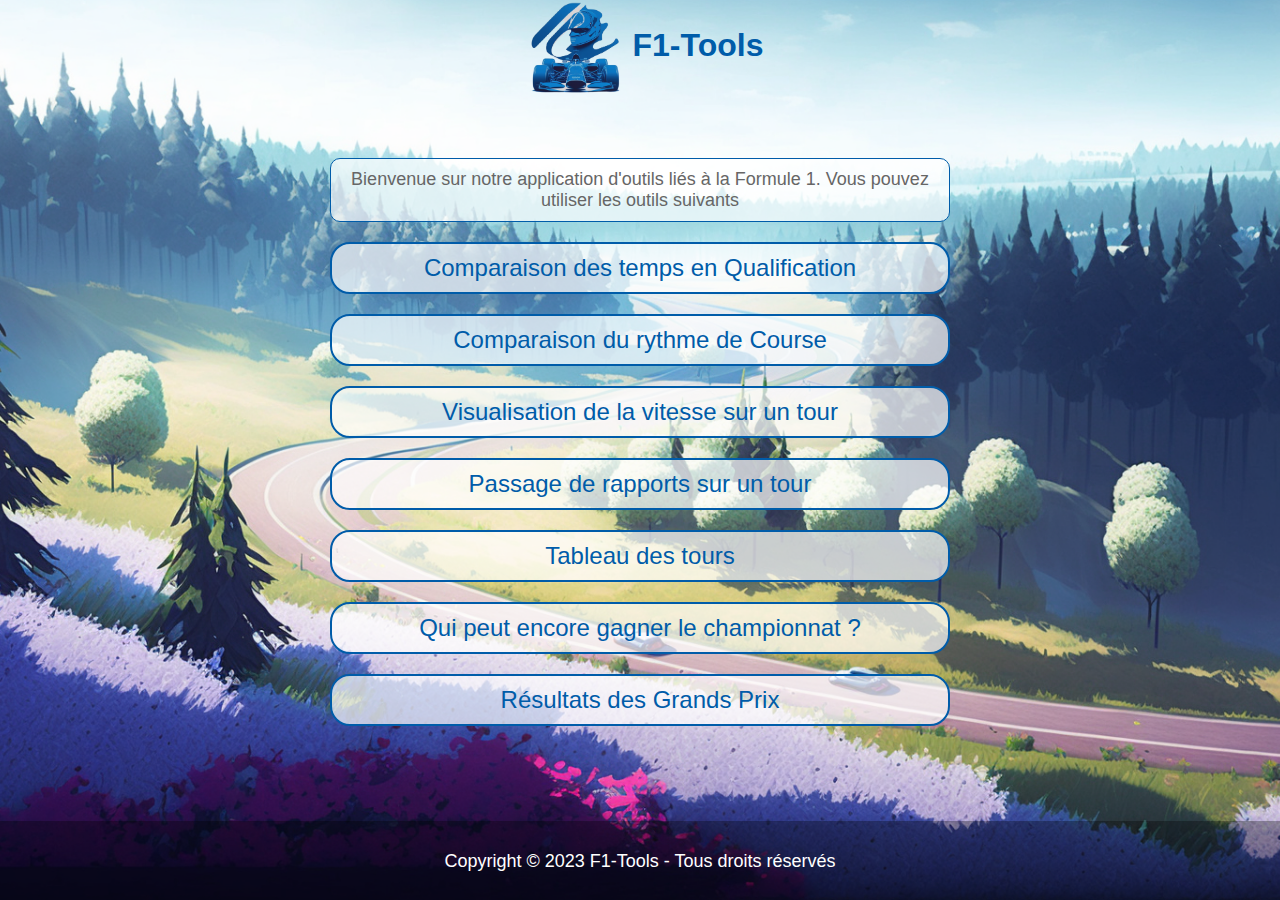
<file: index.html>
<!DOCTYPE html>
<html>
  <head>
    <meta charset="UTF-8">
    <link rel="shortcut icon" type="image/x-icon" href="icons/favicon.ico">
    <title>F1-Tools - Menu</title>
    <link rel="stylesheet" href="styles/main.css">
    <link rel="stylesheet" href="styles/menu.css">
    <meta name="title" content="F1Tools - Analyse de données de Formule 1">
    <meta name="description" content="F1Tools est une application de visualisation de données de Formule 1. Obtenez des graphiques, des résultats, des tableaux des tours et des comparaisons de rythme de course pour toutes les sessions de la saison de F1.">
    <meta name="keywords" content="Formule 1, F1, visualisation de données, télémetrie, résultats, tableaux des tours, rythme de course, graphiques, f1tools">
    <meta name="robots" content="index, follow">
    <meta name="language" content="fr">

  </head>
  <body>
    <div class="wrapper">
    <h1><a href="index.html"><img alt="logo" src="icons/logo.png" class="icon">F1-Tools</a></h1>
    <div id="menu">
      <p id="menu-title">Bienvenue sur notre application d'outils liés à la Formule 1. Vous pouvez utiliser les outils suivants</p>
      
        <a href="compare_quali.html">Comparaison des temps en Qualification</a>
        <a href="compare_race.html">Comparaison du rythme de Course</a>
        <a href="track_speed.html">Visualisation de la vitesse sur un tour</a>
        <a href="track_gear.html">Passage de rapports sur un tour</a>
        <a href="laps.html">Tableau des tours</a>
        <a href="who_can_win_wdc.html">Qui peut encore gagner le championnat ?</a>
        <a href="race_result.html">Résultats des Grands Prix</a>
      </div>
    
      <footer>
        <p>Copyright © 2023 F1-Tools - Tous droits réservés</p>
      </footer>
    </div>
  </body>
 

  </html>
</file>
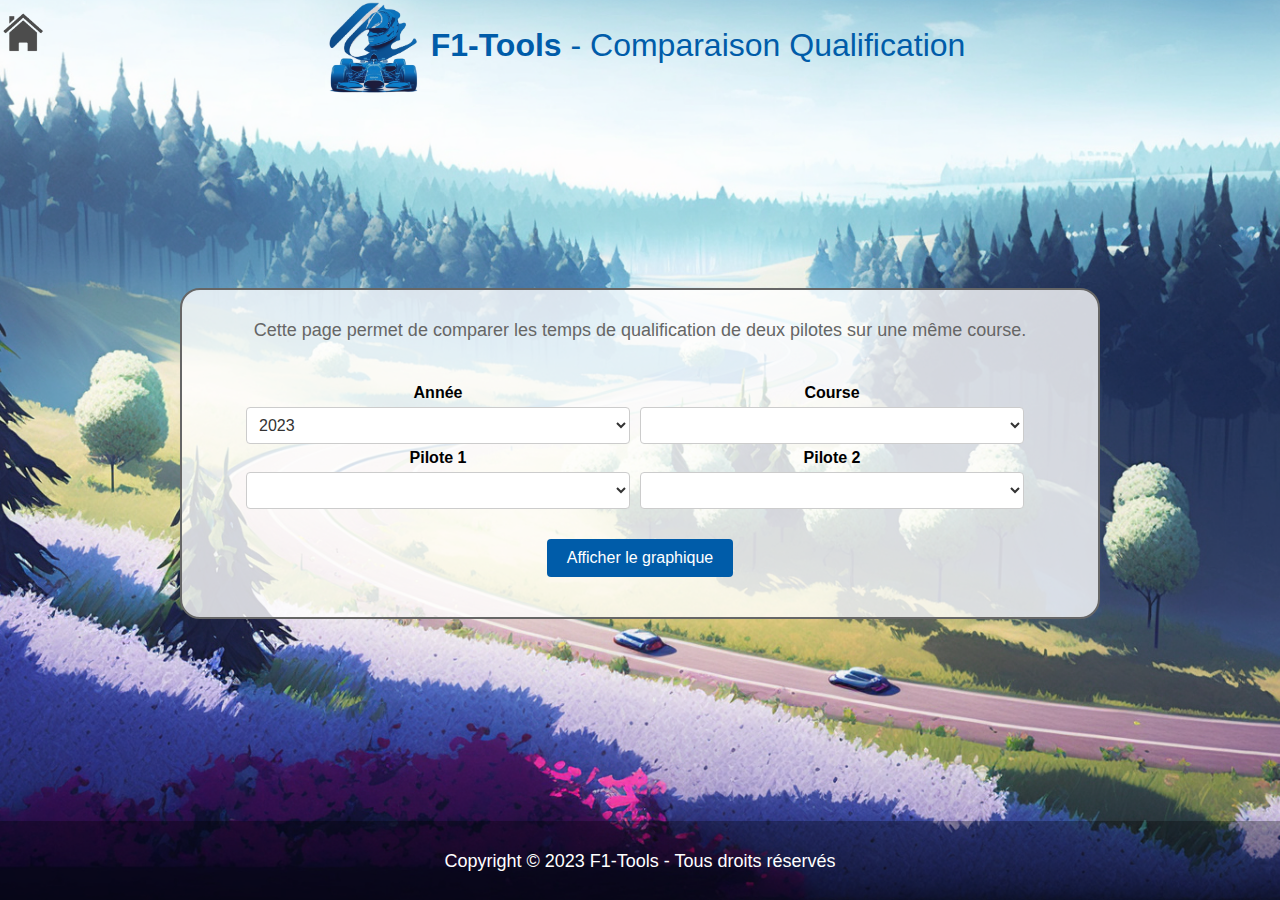
<file: compare_quali.html>
<!DOCTYPE html>
<html>
<head>
	<meta charset="UTF-8">
	<title>F1-Tools - Comparaison Qualification</title>
	<link rel="shortcut icon" type="image/x-icon" href="icons/favicon.ico">
    <link rel="stylesheet" href="styles/main.css">
	<link rel="stylesheet" href="styles/form.css">
	<link rel="stylesheet" href="styles/plot.css">
	<link rel="stylesheet" href="styles/popups.css">
	<meta name="title" content="F1Tools - Comparaison Qualification">
    <meta name="description" content="Cette page permet de comparer les temps de qualification de deux pilotes sur une même course.">
    <meta name="keywords" content="Formule 1, F1, visualisation de données, télémetrie, résultats, tableaux des tours, rythme de course, graphiques, f1tools">
    <meta name="robots" content="index, follow">
    <meta name="language" content="fr">
</head>
<body>
	<div class="wrapper">
		<div class="error w3-panel w3-pale-red  ">
			<h3>Erreur</h3>
			<p class="error-text"></p>
		<span onclick="this.parentElement.style.display='none'"
			class="w3-button w3-display-topright close-btn">&times;</span>
		</div>	  	  
		<div id="loader">
			<img src="icons/loader.gif" alt="Loading...">
		</div>
		<a id="home-btn" href="index.html">
			<img src="icons/home.png" alt="Home">
		</a>
		<h1><a href="index.html"><img alt="logo" src="icons/logo.png" class="icon">F1-Tools</a> - Comparaison Qualification</h1>
		<div class="main-content">
			<div class="info">
				<p class="info-text">Cette page permet de comparer les temps de qualification de deux pilotes sur une même course.</p>
			</div>
			<div class="form">
				<div class="select-group">
					<label for="year-select">Année</label>
					<select class="select" id="year-select"></select>
				</div>
				<div class="select-group">
					<label for="race-select">Course</label>
					<select class="select" id="race-select"></select>
				</div>
				<div class="select-group">
					<label for="driver1-select">Pilote 1</label>
					<select class="select" id="driver1-select"></select>
				</div>
				<div class="select-group">
					<label for="driver2-select">Pilote 2</label>
					<select class="select" id="driver2-select"></select>
				</div>
			</div>
			<button class="button" id="plot-btn">Afficher le graphique</button>
			
			<div class="plot-handler" id="plot-container"></div>
		</div>

		<footer>
			<p>Copyright © 2023 F1-Tools - Tous droits réservés</p>
		</footer>
		<script src="compare_quali.js"></script>
	</div>
</body>
</html>
</file>
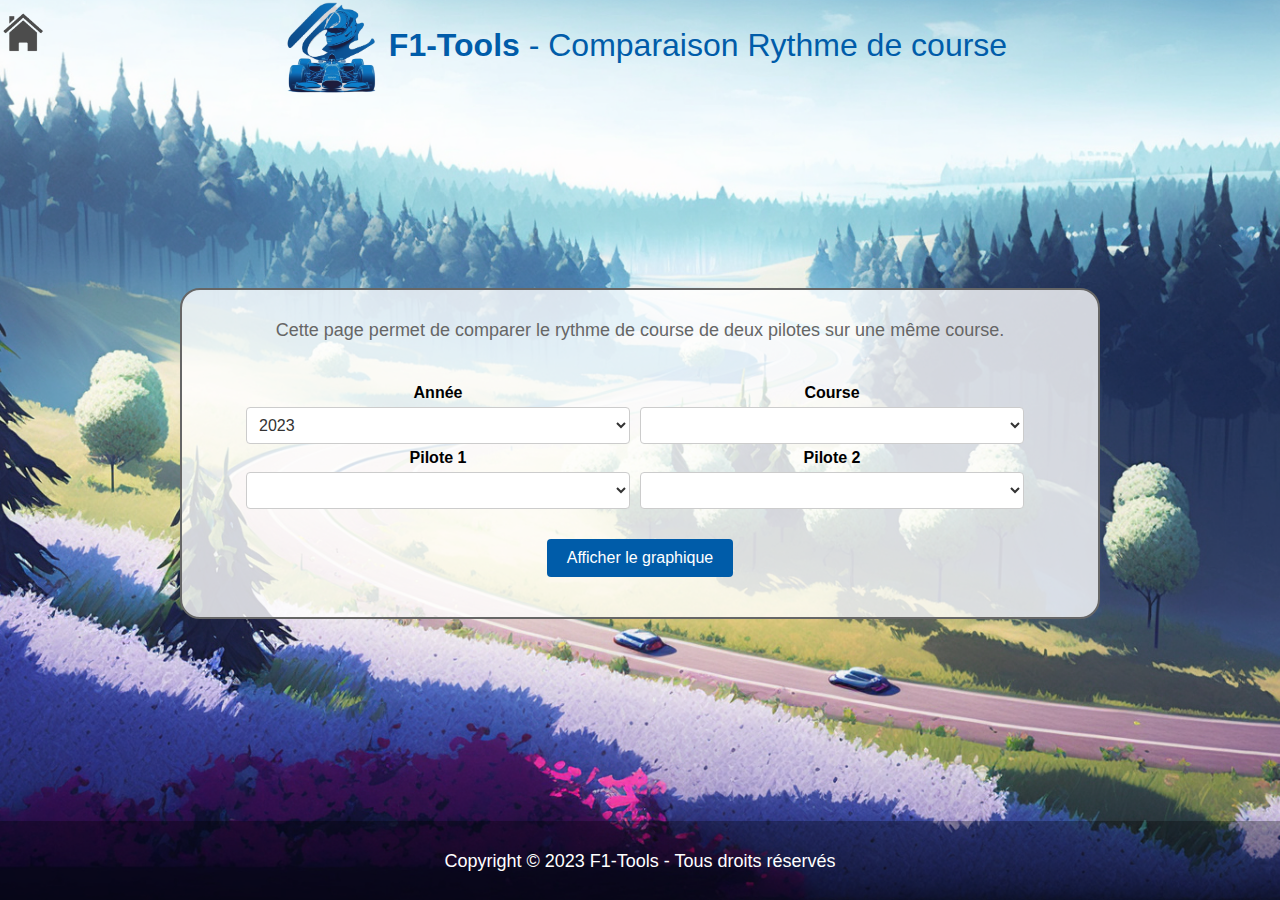
<file: compare_race.html>
<!DOCTYPE html>
<html>
<head>
	<meta charset="UTF-8">
	<title>F1-Tools - Comparaison Rythme de course</title>
	<link rel="shortcut icon" type="image/x-icon" href="icons/favicon.ico">
    <link rel="stylesheet" href="styles/main.css">
	<link rel="stylesheet" href="styles/form.css">
	<link rel="stylesheet" href="styles/plot.css">
	<link rel="stylesheet" href="styles/popups.css">
	<meta name="title" content="F1Tools - Comparaison Rythme de course">
    <meta name="description" content="Cette page permet de comparer le rythme de course de deux pilotes sur une même course.">
    <meta name="keywords" content="Formule 1, F1, visualisation de données, télémetrie, résultats, tableaux des tours, rythme de course, graphiques, f1tools">
    <meta name="robots" content="index, follow">
    <meta name="language" content="fr">
</head>
<body>
	<div class="wrapper">
		<div class="error w3-panel w3-pale-red  ">
			<h3>Erreur</h3>
			<p class="error-text"></p>
		<span onclick="this.parentElement.style.display='none'"
			class="w3-button w3-display-topright close-btn">&times;</span>
		</div>	  
		<div id="loader">
			<img src="icons/loader.gif" alt="Loading...">
		</div>
		<a id="home-btn" href="index.html">
			<img src="icons/home.png" alt="Home">
		</a>
		<h1><a href="index.html"><img alt="logo" src="icons/logo.png" class="icon">F1-Tools</a>  - Comparaison Rythme de course</h1>
		<div class="main-content">
			<div class="info">
				<p class="info-text">Cette page permet de comparer le rythme de course de deux pilotes sur une même course.</p>
			</div>
			<div class="form">
				<div class="select-group">
					<label for="year-select">Année</label>
					<select class="select" id="year-select"></select>
				</div>
				<div class="select-group">
					<label for="race-select">Course</label>
					<select class="select" id="race-select"></select>
				</div>
				<div class="select-group">
					<label for="driver1-select">Pilote 1</label>
					<select class="select" id="driver1-select"></select>
				</div>
				<div class="select-group">
					<label for="driver2-select">Pilote 2</label>
					<select class="select" id="driver2-select"></select>
				</div>
			</div>
			<button class="button" id="plot-btn">Afficher le graphique</button>
			
			<div class="plot-handler" id="plot-container"></div>
		</div>
		<footer>
			<p>Copyright © 2023 F1-Tools - Tous droits réservés</p>
		</footer>
	</div>
	<script src="compare_race.js"></script>
</body>
</html>
</file>
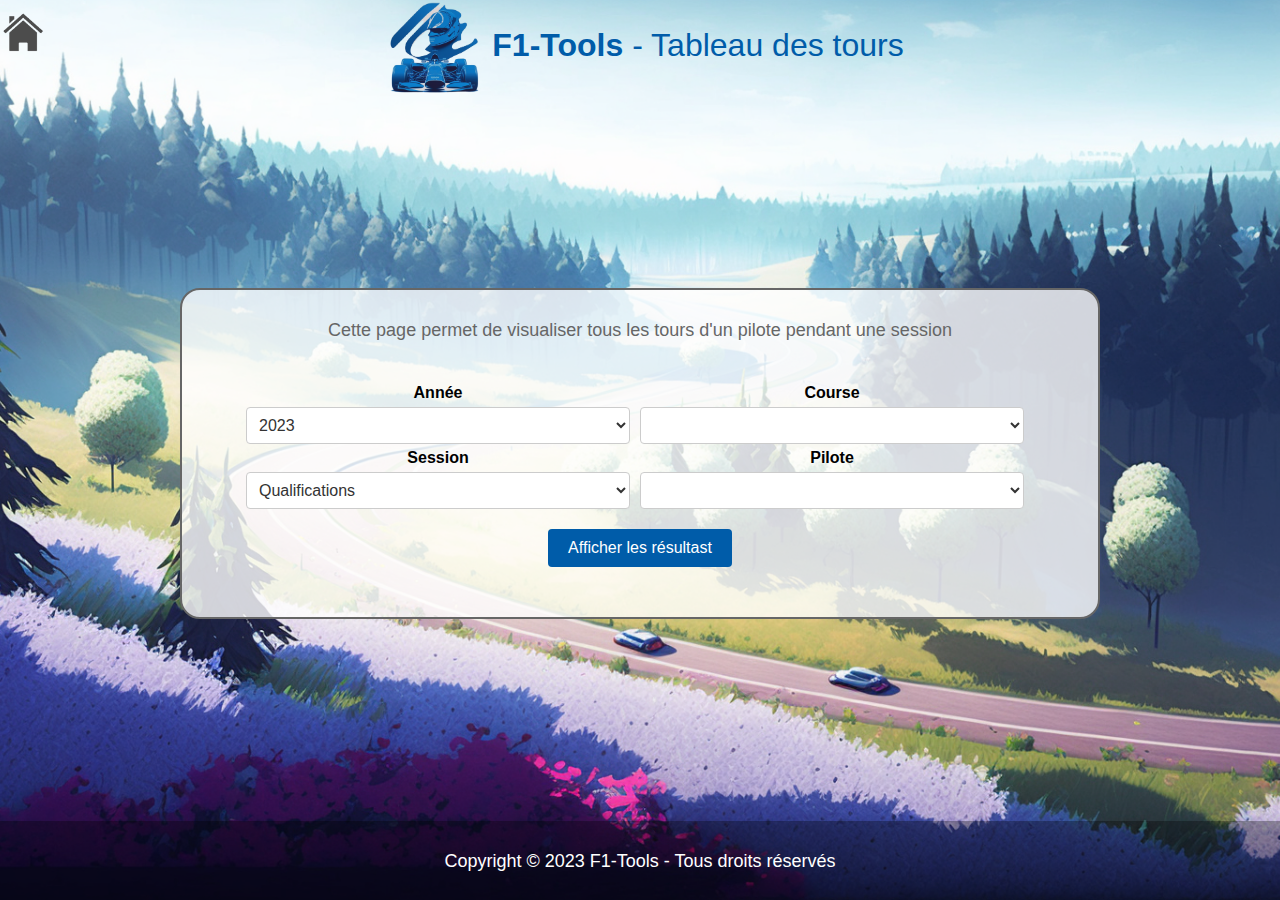
<file: laps.html>
<!DOCTYPE html>
<html>
<head>
	<meta charset="UTF-8">
	<title>F1-Tools - Tableau des tours</title>
	<link rel="shortcut icon" type="image/x-icon" href="icons/favicon.ico">
    <link rel="stylesheet" href="styles/main.css">
	<link rel="stylesheet" href="styles/table.css">
	<link rel="stylesheet" href="styles/form.css">
	<link rel="stylesheet" href="styles/popups.css">
	<meta name="title" content="F1Tools - Tableau des tours">
    <meta name="description" content="Cette page permet de visualiser tous les tours d'un pilote pendant une session">
    <meta name="keywords" content="Formule 1, F1, visualisation de données, télémetrie, résultats, tableaux des tours, rythme de course, graphiques, f1tools">
    <meta name="robots" content="index, follow">
    <meta name="language" content="fr">
</head>
<body>
	<div class="wrapper">
		<div class="error">
				<h3>Erreur</h3>
				<p class="error-text"></p>
			<span onclick="this.parentElement.style.display='none'"
				class="close-btn">&times;</span>
		</div>	  
		<div id="loader">
			<img src="icons/loader.gif" alt="Loading...">
		</div>
		<a id="home-btn" href="index.html">
			<img src="icons/home.png" alt="Home">
		</a>
		<h1><a href="index.html"><img alt="logo" src="icons/logo.png" class="icon">F1-Tools</a> - Tableau des tours</h1>
		<div class="main-content">
			<div class="info">
				<p class="info-text">Cette page permet de visualiser tous les tours d'un pilote pendant une session</p>
			</div>
			<div class="form">
				<div class="select-group">
					<label for="year-select">Année</label>
					<select class="select" id="year-select"></select>
				</div>
				<div class="select-group">
					<label for="race-select">Course</label>
					<select class="select" id="race-select"></select>
				</div>
				<div class="select-group">
					<label for="race-select">Session</label>
					<select class="select" id="session-select"></select>
				</div>
				<div class="select-group">
					<label for="race-select">Pilote</label>
					<select class="select" id="driver-select"></select>
				</div>
			</div>
			<button class="button" id="plot-btn">Afficher les résultast</button>
			<div class="table_handler">
				<table class="table" id="table-content">
				</table>
			</div>
		</div>
		<footer>
			<p>Copyright © 2023 F1-Tools - Tous droits réservés</p>
		</footer>
	</div>
	<script src="laps.js"></script>
</body>
</html>
</file>
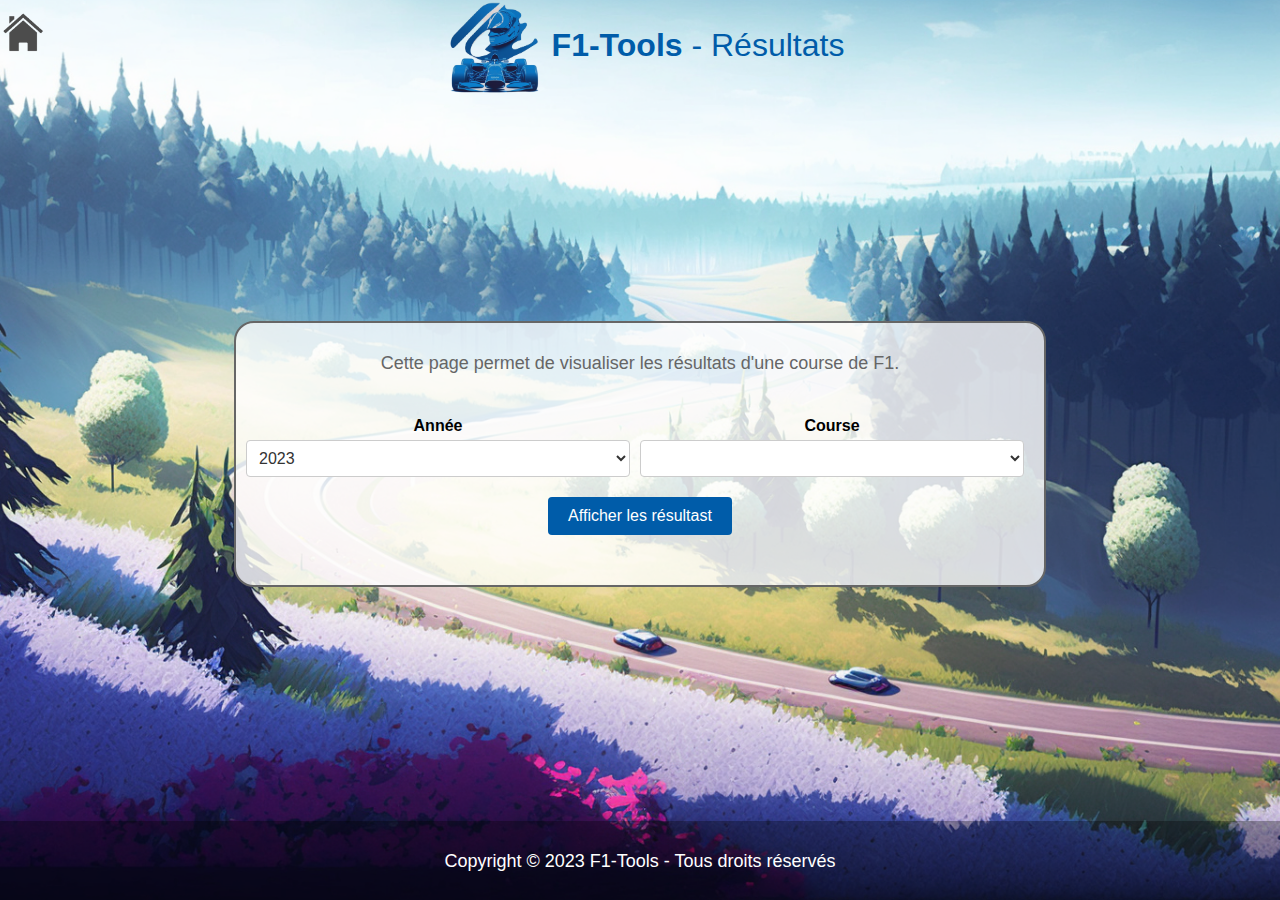
<file: race_result.html>
<!DOCTYPE html>
<html>
<head>
	<meta charset="UTF-8">
	<title>F1-Tools - Résultat d'une course</title>
	<link rel="shortcut icon" type="image/x-icon" href="icons/favicon.ico">
    <link rel="stylesheet" href="styles/main.css">
	<link rel="stylesheet" href="styles/form.css">
	<link rel="stylesheet" href="styles/table.css">
	<link rel="stylesheet" href="styles/popups.css">
	<meta name="title" content="F1Tools - Résultat d'une course">
    <meta name="description" content="Cette page permet de visualiser les résultats d'une course de F1.">
    <meta name="keywords" content="Formule 1, F1, visualisation de données, télémetrie, résultats, tableaux des tours, rythme de course, graphiques, f1tools">
    <meta name="robots" content="index, follow">
    <meta name="language" content="fr">
</head>
<body>
	<div class="wrapper">
		<div class="error w3-panel w3-pale-red  ">
				<h3>Erreur</h3>
				<p class="error-text"></p>
			<span onclick="this.parentElement.style.display='none'"
				class="w3-button w3-display-topright close-btn">&times;</span>
		</div>	  
		<div id="loader">
			<img src="icons/loader.gif" alt="Loading...">
		</div>
		<a id="home-btn" href="index.html">
			<img src="icons/home.png" alt="Home">
		</a>
		<h1><a href="index.html"><img alt="logo" src="icons/logo.png" class="icon">F1-Tools</a> - Résultats</h1>
		<div class="main-content">
			<div class="info">
				<p class="info-text">Cette page permet de visualiser les résultats d'une course de F1.</p>
			</div>
			<div class="form">
				<div class="select-group">
					<label for="year-select">Année</label>
					<select class="select" id="year-select"></select>
				</div>
				<div class="select-group">
					<label for="race-select">Course</label>
					<select class="select" id="race-select"></select>
				</div>
			</div>
			<button class="button" id="plot-btn">Afficher les résultast</button>
			<div class="table_handler">
				<table class="table" id="table-content">
				</table>
			</div>
		</div>
		<footer>
			<p>Copyright © 2023 F1-Tools - Tous droits réservés</p>
		</footer>
	</div>
	<script src="race_result.js"></script>
</body>
</html>
</file>
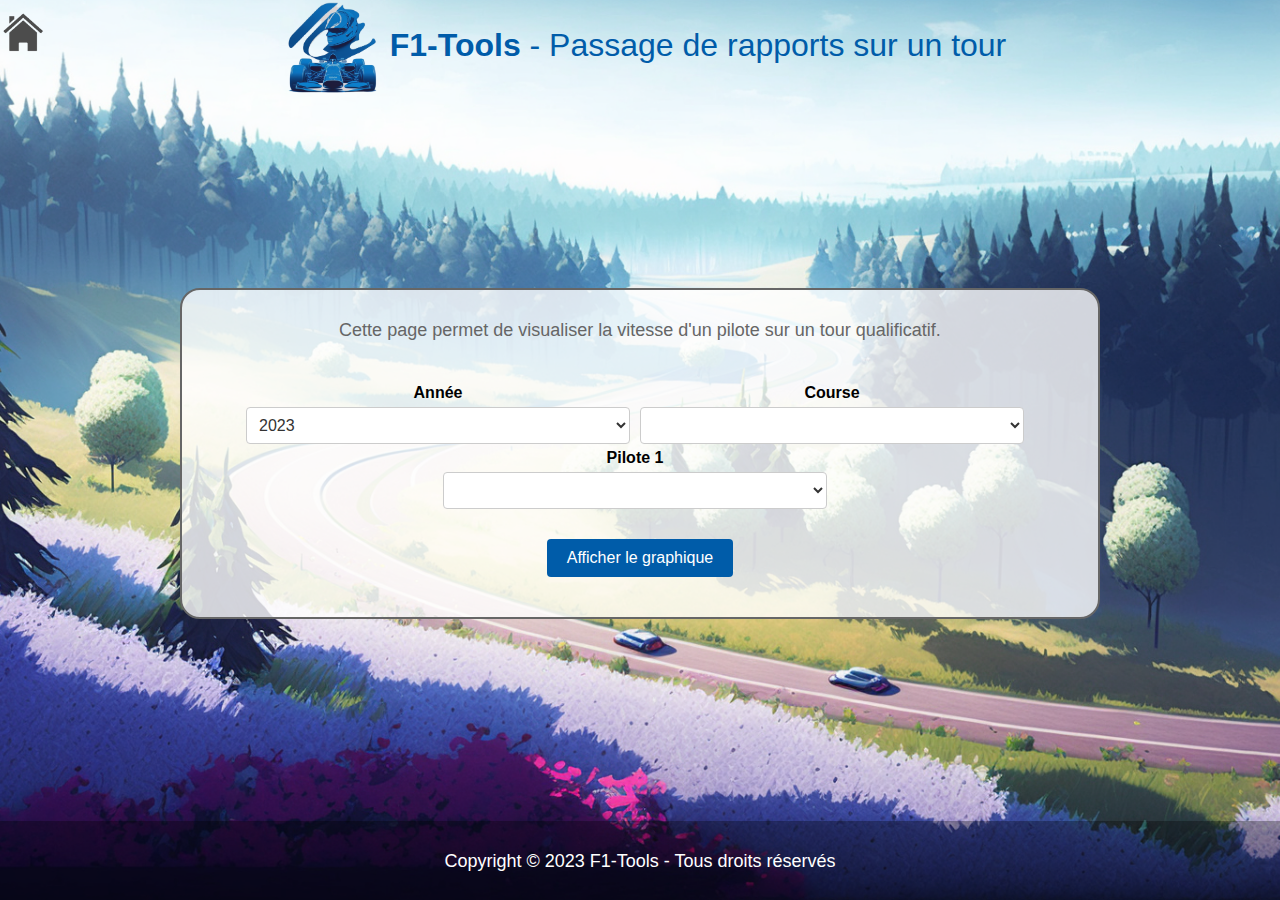
<file: track_gear.html>
<!DOCTYPE html>
<html>
<head>
	<meta charset="UTF-8">
	<title>F1-Tools - Passage de rapports sur un tour</title>
	<link rel="shortcut icon" type="image/x-icon" href="icons/favicon.ico">
    <link rel="stylesheet" href="styles/main.css">
	<link rel="stylesheet" href="styles/form.css">
	<link rel="stylesheet" href="styles/plot.css">
	<link rel="stylesheet" href="styles/popups.css">
	<meta name="title" content="F1Tools - Passage de rapports sur un tour">
    <meta name="description" content="Cette page permet de visualiser la vitesse d'un pilote sur un tour qualificatif.">
    <meta name="keywords" content="Formule 1, F1, visualisation de données, télémetrie, résultats, tableaux des tours, rythme de course, graphiques, f1tools">
    <meta name="robots" content="index, follow">
    <meta name="language" content="fr">
</head>
<body>
	<div class="wrapper">
		<div class="error w3-panel w3-pale-red  ">
				<h3>Erreur</h3>
				<p class="error-text"></p>
			<span onclick="this.parentElement.style.display='none'"
				class="w3-button w3-display-topright close-btn">&times;</span>
		</div>	  
		<div id="loader">
			<img src="icons/loader.gif" alt="Loading...">
		</div>
		<a id="home-btn" href="index.html">
			<img src="icons/home.png" alt="Home">
		</a>
		<h1><a href="index.html"><img alt="logo" src="icons/logo.png" class="icon">F1-Tools</a> - Passage de rapports sur un tour</h1>
		<div class="main-content">
			<div class="info">
				<p class="info-text">Cette page permet de visualiser la vitesse d'un pilote sur un tour qualificatif.</p>
			</div>
			<div class="form">
				<div class="select-group">
					<label for="year-select">Année</label>
					<select class="select" id="year-select"></select>
				</div>
				<div class="select-group">
					<label for="race-select">Course</label>
					<select class="select" id="race-select"></select>
				</div>
				<div class="select-group">
					<label for="driver1-select">Pilote 1</label>
					<select class="select" id="driver1-select"></select>
				</div>
			</div>
			<button class="button" id="plot-btn">Afficher le graphique</button>
			
			<div class="plot-handler" id="plot-container"></div>
		</div>	
		<footer>
			<p>Copyright © 2023 F1-Tools - Tous droits réservés</p>
		</footer>
	</div>
	<script src="track_gear.js"></script>
</body>
</html>
</file>
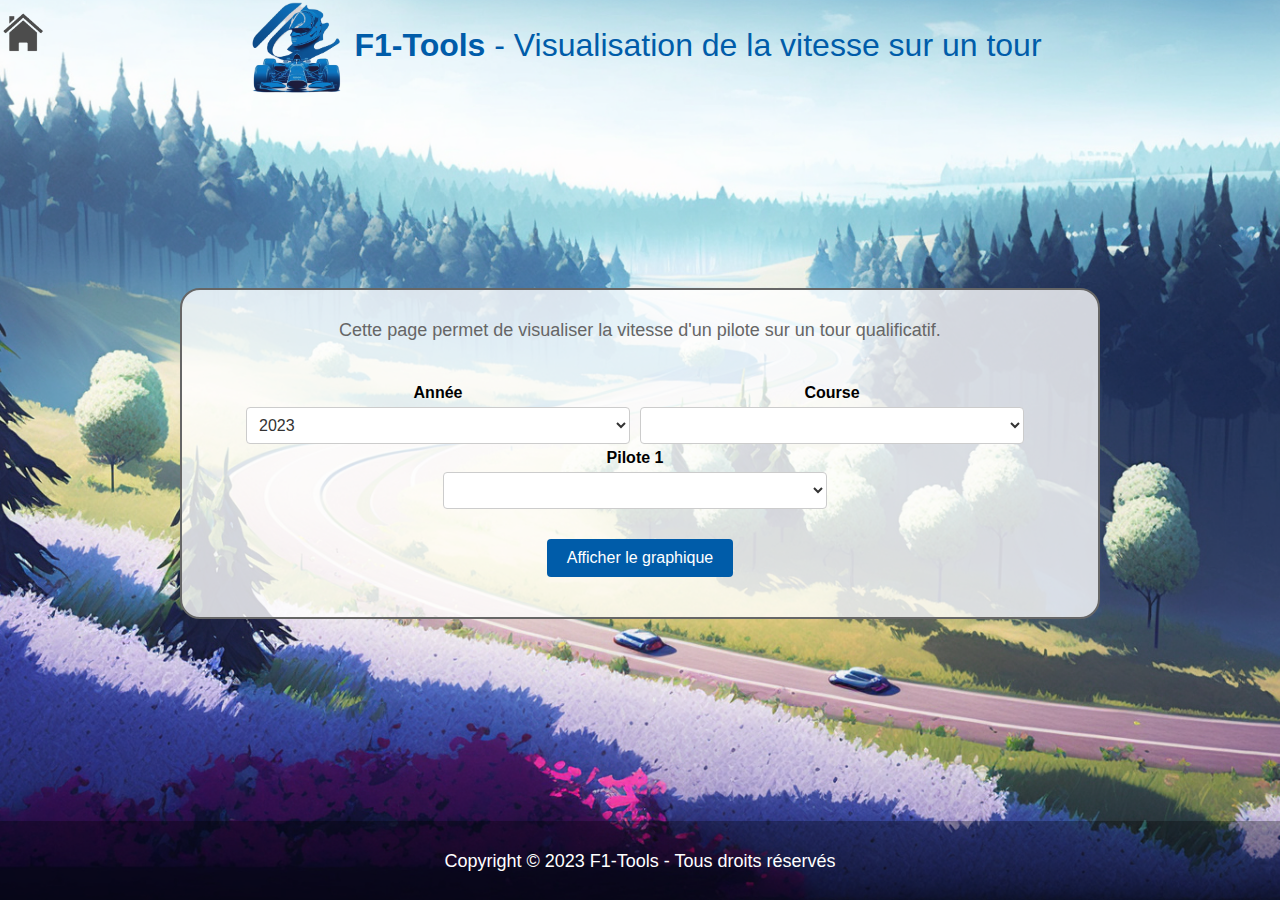
<file: track_speed.html>
<!DOCTYPE html>
<html>
<head>
	<meta charset="UTF-8">
	<title>F1-Tools - Vitesse sur un tour</title>
	<link rel="shortcut icon" type="image/x-icon" href="icons/favicon.ico">
    <link rel="stylesheet" href="styles/main.css">
	<link rel="stylesheet" href="styles/form.css">
	<link rel="stylesheet" href="styles/plot.css">
	<link rel="stylesheet" href="styles/popups.css">
	<meta name="title" content="F1Tools - Vitesse sur un tour">
    <meta name="description" content="Cette page permet de visualiser la vitesse d'un pilote sur un tour qualificatif.">
    <meta name="keywords" content="Formule 1, F1, visualisation de données, télémetrie, résultats, tableaux des tours, rythme de course, graphiques, f1tools">
    <meta name="robots" content="index, follow">
    <meta name="language" content="fr">
</head>
<body>
	<div class="wrapper">
		<div class="error">
				<h3>Erreur</h3>
				<p class="error-text"></p>
			<span onclick="this.parentElement.style.display='none'"
				class="w3-button w3-display-topright close-btn">&times;</span>
		</div>	  
		<div id="loader">
			<img src="icons/loader.gif" alt="Loading...">
		</div>
		<a id="home-btn" href="index.html">
			<img src="icons/home.png" alt="Home">
		</a>
		<h1><a href="index.html"><img alt="logo" src="icons/logo.png" class="icon">F1-Tools</a> - Visualisation de la vitesse sur un tour</h1>
		<div class="main-content">
			<div class="info">
				<p class="info-text">Cette page permet de visualiser la vitesse d'un pilote sur un tour qualificatif.</p>
			</div>
			<div class="form">
				<div class="select-group">
					<label for="year-select">Année</label>
					<select class="select" id="year-select"></select>
				</div>
				<div class="select-group">
					<label for="race-select">Course</label>
					<select class="select" id="race-select"></select>
				</div>
				<div class="select-group">
					<label for="driver1-select">Pilote 1</label>
					<select class="select" id="driver1-select"></select>
				</div>
			</div>
			<button class="button" id="plot-btn">Afficher le graphique</button>
			
			<div class="plot-handler" id="plot-container"></div>
		</div>
		<footer>
			<p>Copyright © 2023 F1-Tools - Tous droits réservés</p>
		</footer>
	</div>
	<script src="track_speed.js"></script>
</body>
</html>
</file>
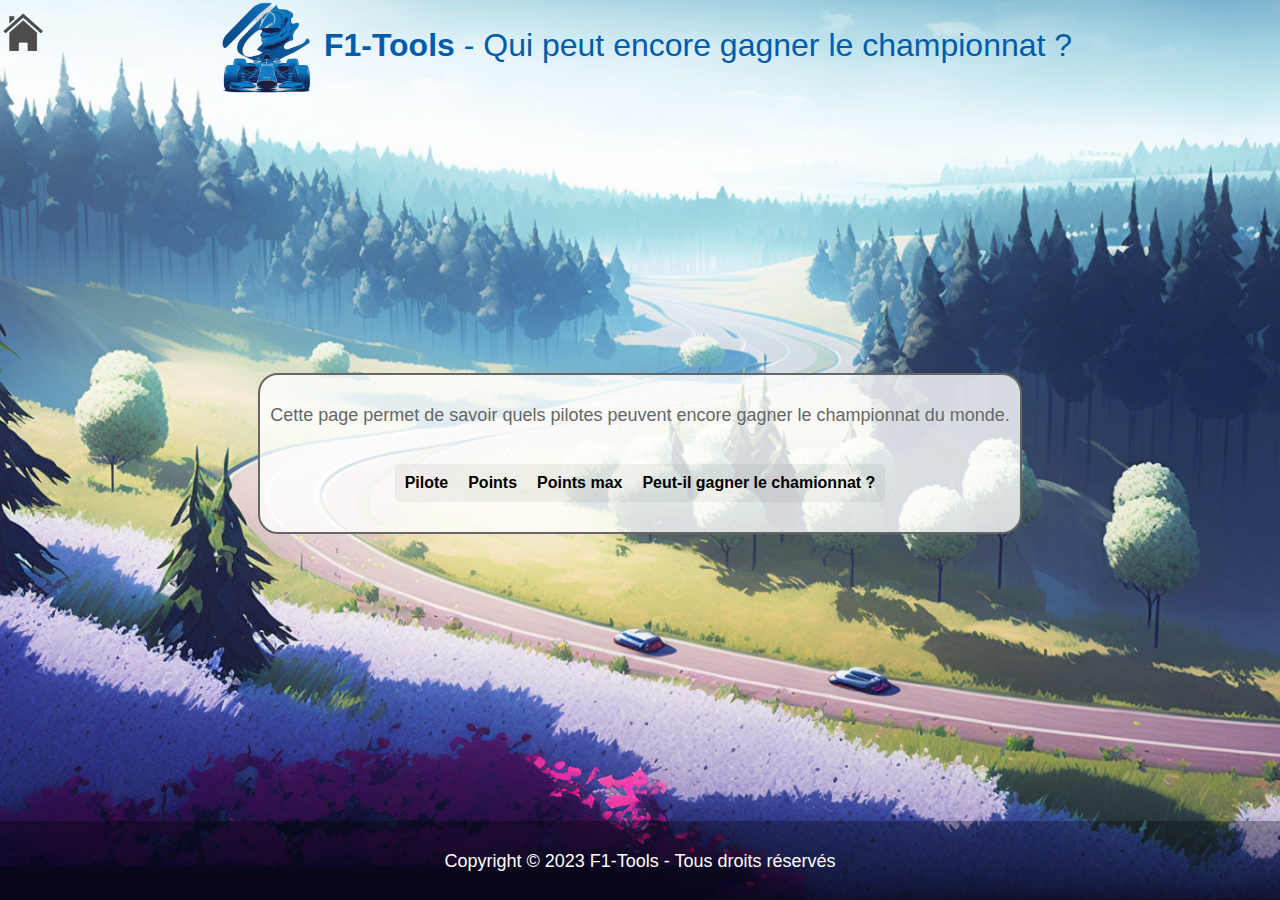
<file: who_can_win_wdc.html>
<!DOCTYPE html>
<html>
<head>
	<meta charset="UTF-8">
	<title>F1-Tools - Qui peut encore gagner le championnat ?</title>
	<link rel="shortcut icon" type="image/x-icon" href="icons/favicon.ico">
    <link rel="stylesheet" href="styles/main.css">
	<link rel="stylesheet" href="styles/form.css">
	<link rel="stylesheet" href="styles/table.css">
	<link rel="stylesheet" href="styles/popups.css">
	<meta name="title" content="F1Tools - Qui peut encore gagner le championnat ?">
    <meta name="description" content="Cette page permet de savoir quels pilotes peuvent encore gagner le championnat du monde.">
    <meta name="keywords" content="Formule 1, F1, visualisation de données, télémetrie, résultats, tableaux des tours, rythme de course, graphiques, f1tools">
    <meta name="robots" content="index, follow">
    <meta name="language" content="fr">
</head>
<body>
	<div class="wrapper">
		<div class="error w3-panel w3-pale-red  ">
				<h3>Erreur</h3>
				<p class="error-text"></p>
			<span onclick="this.parentElement.style.display='none'"
				class="w3-button w3-display-topright close-btn">&times;</span>
		</div>	  
		<div id="loader">
			<img src="icons/loader.gif" alt="Loading...">
		</div>
		<a id="home-btn" href="index.html">
			<img src="icons/home.png" alt="Home">
		</a>
		<h1><a href="index.html"><img alt="logo" src="icons/logo.png" class="icon">F1-Tools</a> - Qui peut encore gagner le championnat ?</h1>
			<div class="main-content">
			<div class="info">
				<p class="info-text">Cette page permet de savoir quels pilotes peuvent encore gagner le championnat du monde.</p>
			</div>
			<div class="table_handler">
				<table class="table" id="table-content">
					<tr>
						<th>Pilote</th>
						<th>Points</th>
						<th>Points max</th>
						<th>Peut-il gagner le chamionnat ?</th>
					</tr>
				</table>
			</div>
		</div>	
		<footer>
			<p>Copyright © 2023 F1-Tools - Tous droits réservés</p>
		</footer>
	</div>
	<script src="who_can_win_wdc.js"></script>
</body>
</html>
</file>
<file: styles/main.css>
body{
    background-image: url("../icons/background1.png");
    background-size: cover;
    background-position: center;
    background-repeat: no-repeat;
    background-attachment: fixed;
    font-family: Arial, sans-serif;
    top: 0px;
    margin: 0px;
  }

  h1,h2,h3,h4,h5,h6{font-family:"Segoe UI",Arial,sans-serif;font-weight:400;margin:10px 0}

  h1 {
    text-align: center;
    margin-top: 0em;
    font-size: 2em;
    color: #005ca9;
    vertical-align: middle;
  }
  h1 a {
    color: #005ca9;
    text-decoration: none;
    font-weight: bold;

  }
  p {
    text-align: center;
    margin-top: 20px;
    font-size: 18px;
    color: #666666;
  }

  .icon{
    width: 3em;
    height: 3em;
    vertical-align: middle;
    /* padding: 10px; */
    margin: 0 10px;
  }

  #home-btn{
    position: absolute;
    height: 3em;
    top: 0.5em;
  }
  #home-btn img{
    height: 100%;
  }

.main-content{
  display: flex;
  flex-direction: column;
  align-items: center;
  /* justify-content: center; */
  margin: auto;
  max-width: 70%;
  background-color: rgba(255, 255, 255, 0.8);
  border-radius: 20px;
  border-width: 2px;
  border-color: #666666;
  border-style: solid;
  padding: 10px;

}

/* CSS pour le footer */
footer {
  /* left: 0; */
  bottom: 0;
  background-color: rgba(0, 0, 0, 0.3);
  position: relative;
  display: block;
  margin-top: auto;
  color: white;
  text-align: center;
  padding: 10px;
  margin-top: 20px;
}



footer p{
  color : #FFFFFF;
}
.wrapper{
  min-height: 100vh;
  flex-direction: column;
  display: flex;
  margin: 0px;
}
</file>
<file: styles/menu.css>
#menu {
    width: 50%;
    height: auto;
    margin: auto;
    margin-top: 2em;
    position: flex;
    top: 0; left: 0; bottom: 0; right: 0;
    text-align: center;
    display: flex;
    flex-direction: column;
    /* justify-content: center; */
    /* border-style: solid;
    border-width: 1px;
    border-color: #005ca9;
    border-radius: 10px;
    box-shadow: 0 0 10px rgba(0, 0, 0, 0.1); */
    padding: 10px;
    min-height: 70vh;
  }

#menu a {
    color: #005ca9;
    background-color: rgba(255, 255, 255, 0.7);
    font-size: 24px;
    text-decoration: none;
    margin:10px;
    border: 2px solid #005ca9;
    padding: 10px 20px;
    border-radius: 20px;
    transition: background-color 0.3s ease;
  }
#menu a:hover {
    background-color: rgba(00,100,200, 0.7);
    color: #FFFFFF;
    }
#menu-title {
    
    background-color: rgba(255, 255, 255, 0.7);
    text-decoration: none;
    margin:10px;
    border: 1px solid #005ca9;
    padding: 10px 20px;
    border-radius: 10px;
    transition: background-color 0.3s ease;
    }
</file>
<file: styles/form.css>
/* Style pour tous les éléments select */
select {
    background-color: #FFFFFF;
    border: 1px solid #ccc;
    color: #333;
    font-size: 16px;
    padding: 8px;
    width: 200px;
    border-radius: 4px;
    display: block;
    min-width: 30vw;
  }
  
  /* Style pour la flèche du drop down */
  select::-ms-expand {
    display: none;
  }
  
  select::-webkit-select {
    display: none;
  }
  
  select::after {
    content: "\25BC";
    position: absolute;
    top: 50%;
    right: 10px;
    transform: translateY(-50%);
    color: #666;
  }
  
  /* Style pour le hover du drop down */
  select:hover {
    border-color: #aaa;
  }
  
  /* Style pour le focus du drop down */
  select:focus {
    border-color: #333;
    outline: none;
  }
  
  /* Style pour les options du drop down */
  option {
    background-color: #f7f7f7;
    color: #333;
  }
  
  /* Style pour le hover et la sélection des options du drop down */
  option:hover,
  option:selected {
    background-color: #0077c2;
    color: #fff;
  }

.select-group{
  display: inline-block;
  margin-right: 10px;
  align-items: center;
  justify-content: center;
  vertical-align: top;
  min-width: 200px;
}
.form{
  display: flex;
  text-align: center;
  justify-content: center;
  margin: 20px auto;
  flex-wrap: wrap;
}
label {
  display: block;
  margin: 5px;
  font-weight: bold;
}


/* Style pour les éléments button */
button {
    background-color: #005ca9;
    color: #fff;
    border: none;
    padding: 10px 20px;
    font-size: 16px;
    border-radius: 4px;
    cursor: pointer;
  }
  
  /* Style pour le hover des éléments button */
  button:hover {
    background-color: #0b4b80;
  }
  
  /* Style pour le focus des éléments button */
  button:focus {
    outline: none;
    box-shadow: 0 0 0 3px rgba(0, 119, 194, 0.4);
  }
</file>
<file: styles/plot.css>
#plot-btn{
    display: block; /* Le bouton sera affiché comme un élément de type bloc */
    margin: 10px auto; /* Centrage horizontal */
    text-align: center; /* Centrage vertical */
  
}
#plot-btn:disabled{
    background-color: #ccc;
    cursor: not-allowed;
}
  .plot-handler {
    display: block;
    max-width:80% ;
    margin: 0 auto 20px auto; 
    justify-content: center;
  }
  .plot-handler img{
    display: block;
    margin: 0 auto;
  }

  .plot {
    border: 3px solid #333;
    max-width: 90%;
  }
</file>
<file: styles/popups.css>
#loader {
    display: none;
    position: absolute;
    top: 70%;
    left: 50%;
    transform: translate(-50%, -50%);
    width: 20%;
  }
  
  #loader img {
    display: block;
    margin: 0 auto;
  }
  

  .error {
    min-width: 5vw;
    display: none;
    position: fixed;
    top: 0;
    right: 0;
    margin: 1em;
    max-width: 25%;
    background-color: #f8d7da;
    border: 1px solid #f5c6cb;
    border-radius: 0.25rem;
    padding: 0.75rem 1.25rem;
    box-shadow: 0px 4px 6px rgba(0, 0, 0, 0.3);
  }
  
  .error-text {
    margin-top: 0.5em;
  }
  
  .close-btn {
    position: absolute;
    top: 0.5em;
    right: 0.5em;
    font-size: 1.5em;
    cursor: pointer;
  }
</file>
<file: styles/table.css>
/* .table_handler{
    display: flex;
    flex-direction: column;
    align-items: center;
    justify-content: center;
    margin: 20px auto;
    max-width: 50%;
    text-align:center;
  }


  .wheel-img{
    width: 2em;
    height: 2em;
    vertical-align: middle;
  }

  .table{
    border-collapse:collapse;
    border-spacing:0;
    min-width:80%;
    display:table;
    border:1px solid #ccc;
    padding:8px 8px;
    text-align:left;
    vertical-align:top;
    padding-left:16px
}
.table tr td, .table tr th{
    border:1px solid #ccc;
    padding:8px 8px;
    text-align:left;
    vertical-align:top;
    padding-left:16px;
    display: table-cell;
    border-bottom:1px solid #ddd;   
} */

/* Striped table with transparent gray background */
.table_handler{
    display: flex;
    flex-direction: column;
    align-items: center;
    justify-content: center;
    max-width: 80%;
    text-align:center;
  }
.table {
    border-collapse: collapse;
    border-spacing: 0;
    width: 100%;
    display: table;
    margin: 20px auto;
    background-color: rgba(0, 0, 0, 0.05);
    border-radius: 5px;
  }
  
  .table tr:nth-child(even) {
    background-color: rgba(0, 0, 0, 0.1);
  }
  
  /* Centered cells with wider width */
  .table td,
  .table th {
    text-align: center;
    vertical-align: middle;
    padding: 10px;
    min-width: 20%;
    word-break: break-word;
  }
  .wheel-img{
    width: 2em;
    height: 2em;
    vertical-align: middle;
  }

  .inaccurate_raw{
    background-color: rgba(255, 255, 255, 0.15) ;
    color: rgb(89, 89, 89);
    filter: grayscale(70%);
  }


  /* Responsive table
  @media (max-width: 767px) {
    .table {
      display: block;
    }
  
    .table thead,
    .table tbody,
    .table th,
    .table td,
    .table tr {
      display: block;
    }
  
    .table thead tr {
      position: absolute;
      top: -9999px;
      left: -9999px;
    }
  
    .table tr {
      border: 1px solid #ccc;
    }
  
    .table td {
      border: none;
      position: relative;
      padding-left: 50%;
    }
  
    .table td:before {
      position: absolute;
      left: 6px;
      content: attr(data-label);
      text-align: left;
      font-weight: bold;
      width: 45%;
    }
  }
   */
</file>
